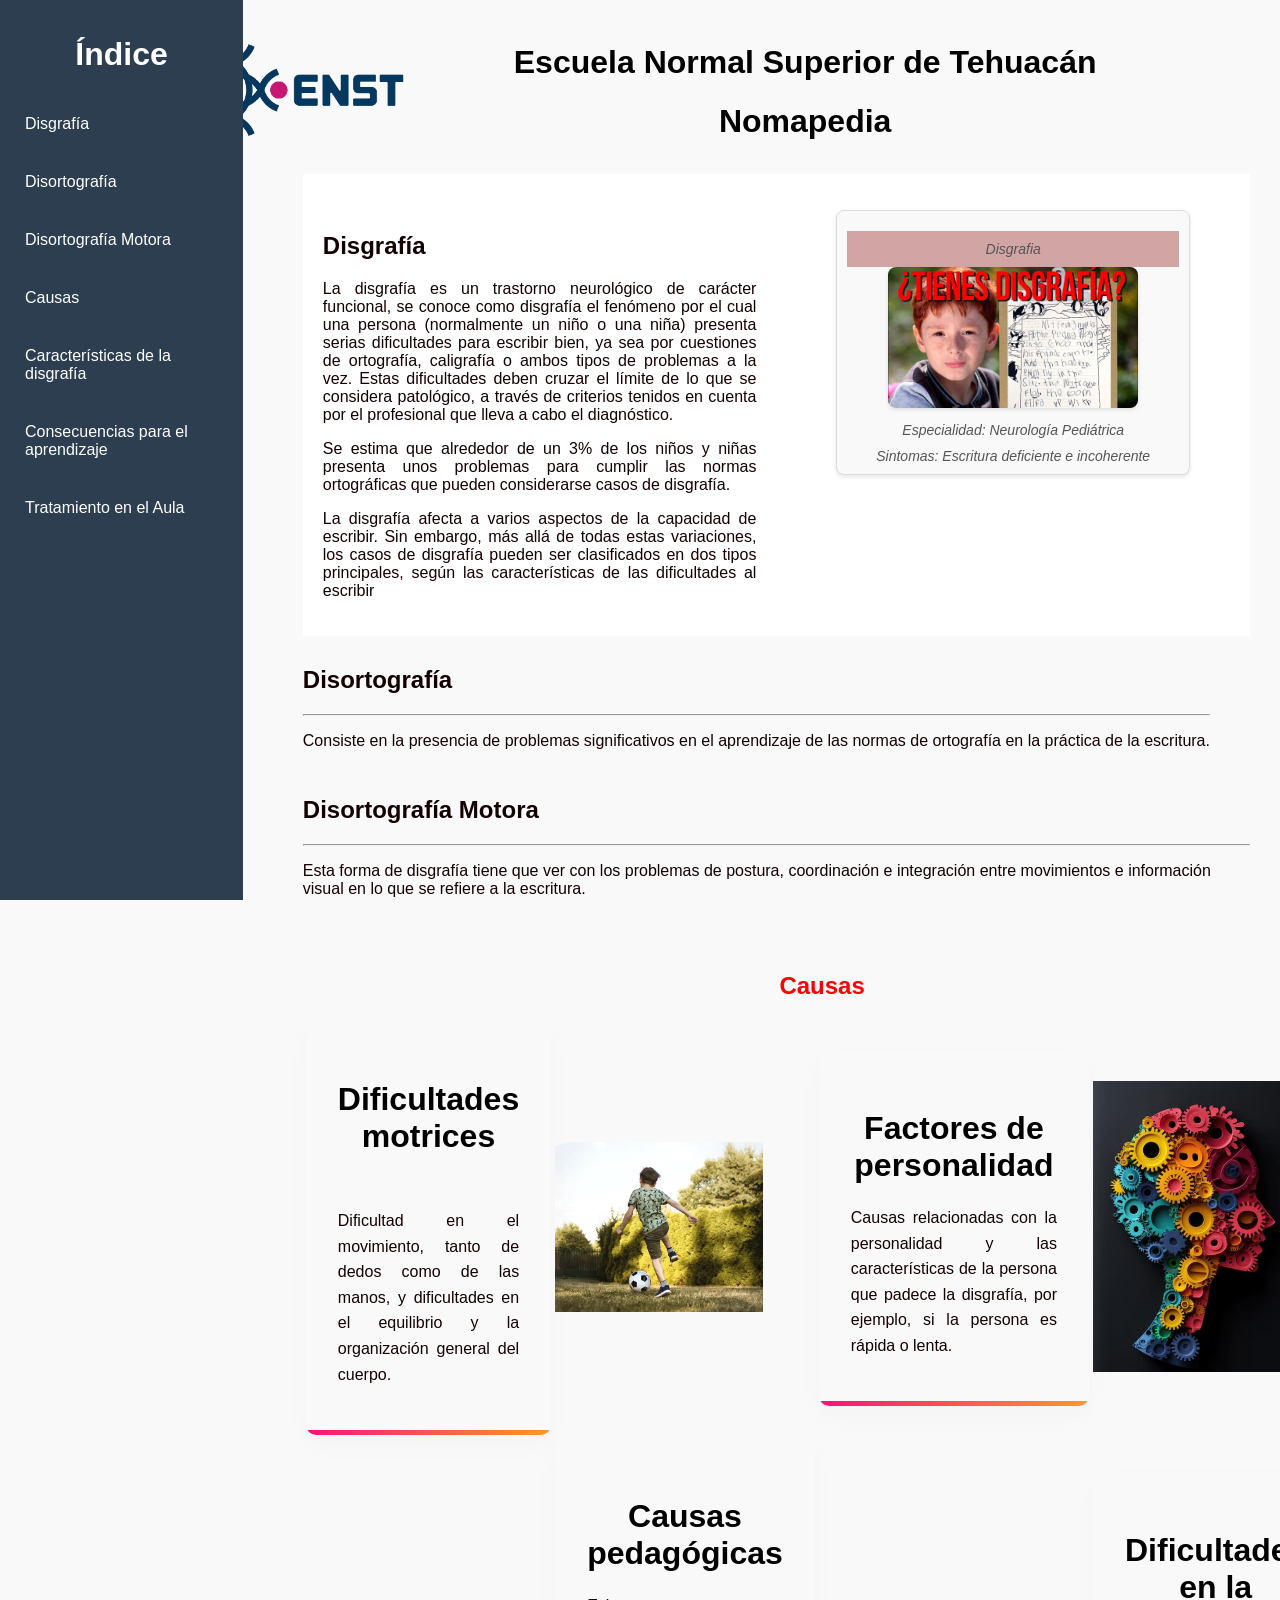
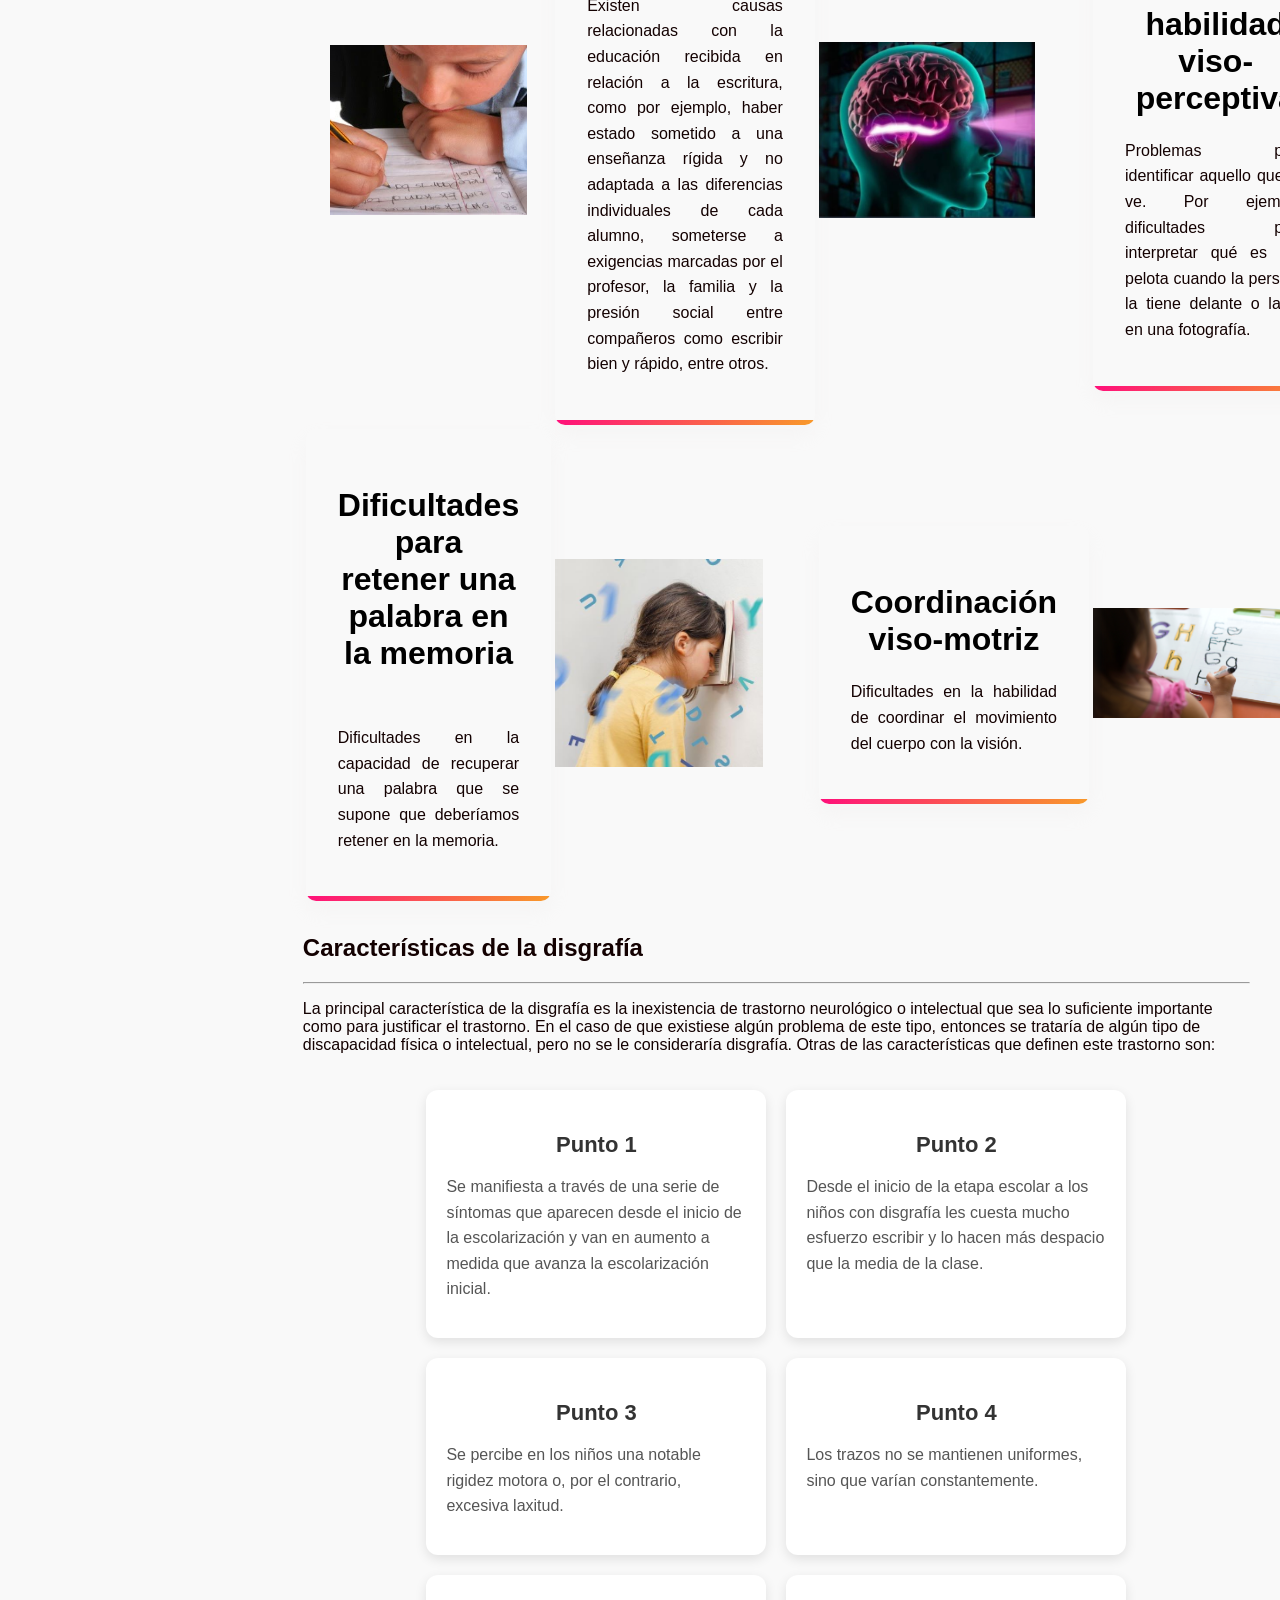
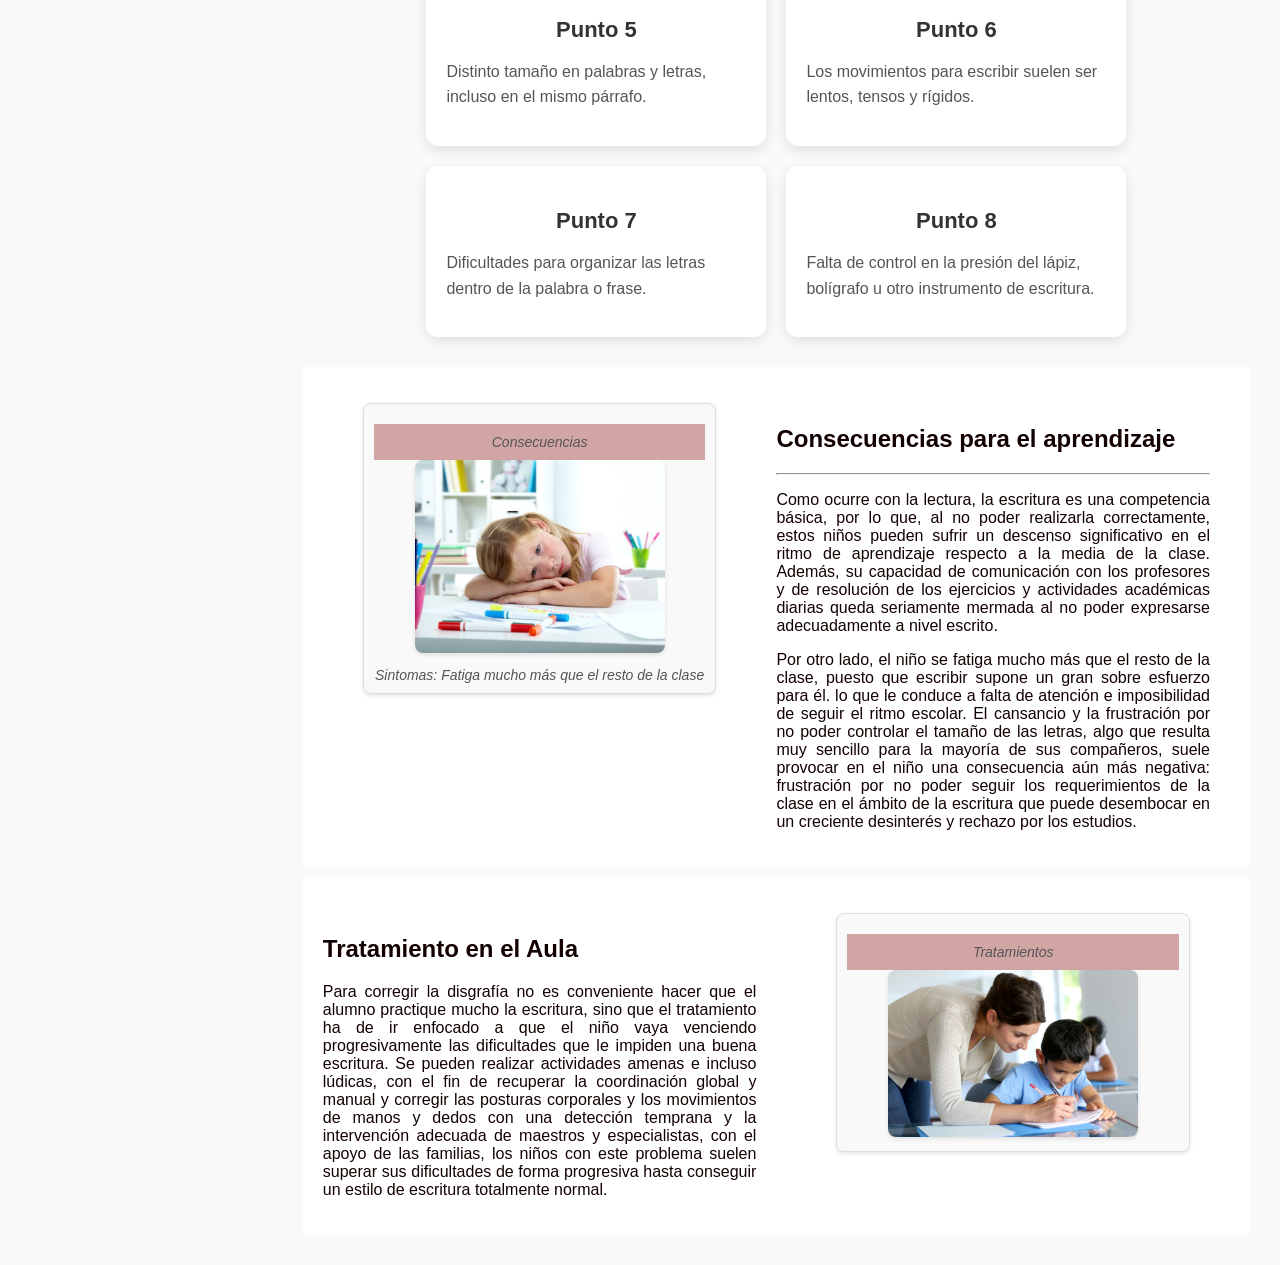
<file: index.html>
<!DOCTYPE html>
<html lang="en">

<head>
  <meta charset="UTF-8">
  <meta name="viewport" content="width=device-width, initial-scale=1.0">
  <meta http-equiv="X-UA-Compatible" content="IE=edge">
  <link href="Diseños/slider.css" rel="stylesheet">
  <link href="Diseños/Style.css" rel="stylesheet">

  <title>Nomapedia</title>
</head>

<body>
  <!-- Menú fijo -->
  <div class="menu-bar">
    <h1>Índice</h1>
    <a href="#disgrafia">Disgrafía</a>
    <a href="#disortografia">Disortografía</a>
    <a href="#disortografia-motora">Disortografía Motora</a>
    <a href="#causas">Causas</a>
    <a href="#caracteristicas">Características de la disgrafía</a>
    <a href="#consecuencias">Consecuencias para el aprendizaje</a>
    <a href="#tratamiento">Tratamiento en el Aula</a>
  </div>

  <center>
    <table width="90%">
      <tr>
        <td align="right">
          <A href="https://enst.edu.mx/"><img id="image1" src="normal.png"></A>
        </td>
        <td align="center">
          <h1 id="tec">Escuela Normal Superior de Tehuacán</h1>
          <h1 id="tec">Nomapedia</h1>

        </td>

        <td>

        </td>
      </tr>
    </table>
  </center>

  <div class="content">
    <section id="disgrafia">
      <div class="container">
        <!-- Bloque de texto -->
        <div class="text-block">
          <br>
          <h2>Disgrafía</h2>
          <p>
            La disgrafía es un trastorno neurológico de carácter funcional, se conoce como disgrafía el fenómeno por el
            cual
            una persona (normalmente un niño o una niña) presenta serias dificultades para escribir bien, ya sea por
            cuestiones de ortografía, caligrafía o ambos tipos de problemas a la vez. Estas dificultades deben cruzar el
            límite
            de lo que se considera patológico, a través de criterios tenidos en cuenta por el profesional que lleva a
            cabo
            el diagnóstico.
          </p>
          <p>
            Se estima que alrededor de un 3% de los niños y niñas presenta unos problemas para cumplir las normas
            ortográficas
            que pueden considerarse casos de disgrafía.
          </p>
          <p>
            La disgrafía afecta a varios aspectos de la capacidad de escribir. Sin embargo, más allá de todas estas
            variaciones, los casos de disgrafía pueden ser clasificados en dos tipos principales, según las
            características
            de las dificultades al escribir
          </p>
        </div>
        <!-- Imagen -->
        <div class="image-block">
          <figure>
            <figcaption class="disgrafia">Disgrafia</figcaption>
            <img id="image2" src="Disgrafia.jpg" alt="Disgrafía">
            <figcaption>Especialidad: Neurología Pediátrica</figcaption>
            <figcaption>Sintomas: Escritura deficiente e incoherente</figcaption>
          </figure>
        </div>
      </div>
    </section>

    <section id="disortografia">
      <h2>Disortografía</h2>
      <hr>
      <p>
        Consiste en la presencia de problemas significativos en el aprendizaje de las normas de ortografía en la
        práctica de la escritura.
      </p>
    </section>

    <section id="disortografia-motora">
      <h2>Disortografía Motora</h2>
      <hr>
      <p>
        Esta forma de disgrafía tiene que ver con los problemas de postura, coordinación e integración entre
        movimientos
        e
        información visual en lo que se refiere a la escritura.
      </p>
    </section>

    <br>

    <section id="causas">
      <h1 style="text-align: center; color: red;">Causas</h1>
      <table id="tabla">
        <tr>
          <td>
            <div class="card1">
              <h2 class="heading">Dificultades motrices</h2>
              </p>
              <p>
                Dificultad en el movimiento, tanto de dedos como de las manos, y dificultades en el equilibrio y la
                organización general del cuerpo.
              </p>
            </div>
          </td>

          <td>
            <img id="neuro" src="Dificultadmotriz.JPG"> </a>
          </td>

          <td>
            <div class="card1">
              <h2 class="heading">Factores de personalidad</h2>
              <p>
                Causas relacionadas con la personalidad y las características de la persona que padece la disgrafía,
                por
                ejemplo, si la persona es rápida o lenta.
              </p>
            </div>
          </td>
          <td>
            <img id="neuro" src="Factoresdepersonalidad.JPG"> </img>
          </td>
        </tr>

        <tr id="tabla">
          <th>
            <div class="">
              <div class="">
                <img id="neuro" src="CausasPedagogicas.jpg"> </img>
              </div>

            </div>
          </th>

          <td>
            <div class="card1">
              <h2 class="heading">Causas pedagógicas</h2>
              <p>
                Existen causas relacionadas con la educación recibida en relación a la escritura, como por ejemplo,
                haber estado sometido a una enseñanza rígida y no adaptada a las diferencias individuales de cada
                alumno, someterse a exigencias marcadas por el profesor, la familia y la presión social entre
                compañeros
                como escribir bien y rápido, entre otros.
              </p>
            </div>
          </td>

          <td>
            <img id="neuro" src="Viso-perspectiva.JPG"> </img>
          </td>

          <td>
            <div class="card1">
              <h2 class="heading">Dificultades en la habilidad viso-perceptiva</h2>
              <p>
                Problemas para identificar aquello que se ve. Por ejemplo, dificultades para interpretar qué es una
                pelota cuando la persona la tiene delante o la ve en una fotografía.
              </p>
            </div>
          </td>
        </tr>

        <tr id="tabla">
          <td>
            <div class="card1">
              <h2 class="heading">Dificultades para retener una palabra en la memoria </h2>
              </p>
              <p>
                Dificultades en la capacidad de recuperar una palabra que se supone que deberíamos retener en la
                memoria.
              </p>
            </div>
          </td>

          <td>
            <img id="neuro" src="Dificultades.JPG"> </img>
          </td>

          <td>
            <div class="card1">
              <h2 class="heading">Coordinación viso-motriz</h2>
              <p>
                Dificultades en la habilidad de coordinar el movimiento del cuerpo con la visión.
              </p>
            </div>
          </td>
          <td>
            <img id="neuro" src="coordinacion.jpg"> </img>
          </td>
        </tr>
      </table>
    </section>

    <section id="caracteristicas">
      <h2>Características de la disgrafía</h2>
      <hr>
      <p>
        La principal característica de la disgrafía es la inexistencia de trastorno neurológico o intelectual que sea lo
        suficiente importante como para justificar el trastorno. En el caso de que existiese algún problema de este
        tipo,
        entonces se trataría de algún tipo de discapacidad física o intelectual, pero no se le consideraría disgrafía.
        Otras de las características que definen este trastorno son:
      </p>

      <!-- Contenedor de cartas -->
      <div class="cards-container">
        <div class="card">
          <h3 style="text-align: center;">Punto 1</h3>
          <p>Se manifiesta a través de una serie de síntomas que aparecen desde el inicio de la escolarización y van
            en aumento a medida que avanza la escolarización inicial.</p>
        </div>
        <div class="card">
          <h3 style="text-align: center;">Punto 2</h3>
          <p>Desde el inicio de la etapa escolar a los niños con disgrafía les cuesta mucho esfuerzo escribir y lo
            hacen más despacio que la media de la clase.</p>
        </div>
        <div class="card">
          <h3 style="text-align: center;">Punto 3</h3>
          <p>Se percibe en los niños una notable rigidez motora o, por el contrario, excesiva laxitud.</p>
        </div>
        <div class="card">
          <h3 style="text-align: center;">Punto 4</h3>
          <p>Los trazos no se mantienen uniformes, sino que varían constantemente.</p>
        </div>
        <div class="card">
          <h3 style="text-align: center;">Punto 5</h3>
          <p>Distinto tamaño en palabras y letras, incluso en el mismo párrafo.</p>
        </div>
        <div class="card">
          <h3 style="text-align: center;">Punto 6</h3>
          <p>Los movimientos para escribir suelen ser lentos, tensos y rígidos.</p>
        </div>
        <div class="card">
          <h3 style="text-align: center;">Punto 7</h3>
          <p>Dificultades para organizar las letras dentro de la palabra o frase.</p>
        </div>
        <div class="card">
          <h3 style="text-align: center;">Punto 8</h3>
          <p>Falta de control en la presión del lápiz, bolígrafo u otro instrumento de escritura.</p>
        </div>
      </div>
    </section>

    <section id="consecuencias">
      <div class="container">
        <!-- Imagen -->
        <div class="image-block">
          <figure>
            <figcaption class="disgrafia">Consecuencias</figcaption>
            <img id="image2" src="Consecuencias.JPG" alt="Disgrafía">

            <figcaption>Sintomas: Fatiga mucho más que el resto de la clase</figcaption>
          </figure>
        </div>
        <!-- Bloque de texto -->
        <div class="text-block">
          <br>
          <h2>Consecuencias para el aprendizaje</h2>
          <hr>
          <p>
            Como ocurre con la lectura, la escritura es una competencia básica, por lo que, al no poder realizarla
            correctamente, estos niños pueden sufrir un descenso significativo en el ritmo de aprendizaje respecto a la
            media de la clase. Además, su capacidad de comunicación con los profesores y de resolución de los ejercicios
            y
            actividades académicas diarias queda seriamente mermada al no poder expresarse adecuadamente a nivel
            escrito.
          </p>
          <p>
            Por otro lado, el niño se fatiga mucho más que el resto de la clase, puesto que escribir supone un gran
            sobre
            esfuerzo para él. lo que le conduce a falta de atención e imposibilidad de seguir el ritmo escolar. El
            cansancio
            y la frustración por no poder controlar el tamaño de las letras, algo que resulta muy sencillo para la
            mayoría
            de sus compañeros, suele provocar en el niño una consecuencia aún más negativa: frustración por no poder
            seguir
            los requerimientos de la clase en el ámbito de la escritura que puede desembocar en un creciente desinterés
            y
            rechazo por los estudios.
          </p>
        </div>
      </div>
    </section>

    <section id="tratamiento">
      <div class="container">
        <!-- Bloque de texto -->
        <div class="text-block">
          <br>
          <h2>Tratamiento en el Aula</h2>
          <p>
            Para corregir la disgrafía no es conveniente hacer que el alumno practique mucho la escritura, sino que el
            tratamiento ha de ir enfocado a que el niño vaya venciendo progresivamente las dificultades que le impiden
            una buena escritura. Se pueden realizar actividades amenas e incluso lúdicas, con el fin de recuperar la
            coordinación global y manual y corregir las posturas corporales y los movimientos de manos y dedos con una
            detección temprana y la intervención adecuada de maestros y especialistas, con el apoyo de las familias, los
            niños con este problema suelen superar sus dificultades de forma progresiva hasta conseguir un estilo de
            escritura totalmente normal.
          </p>
        </div>
        <!-- Imagen -->
        <div class="image-block">
          <figure>
            <figcaption class="disgrafia">Tratamientos</figcaption>
            <img id="image2" src="Tratamiento.jpg" alt="Disgrafía">
          </figure>
        </div>
      </div>
    </section>
</body>

</html>
</file>
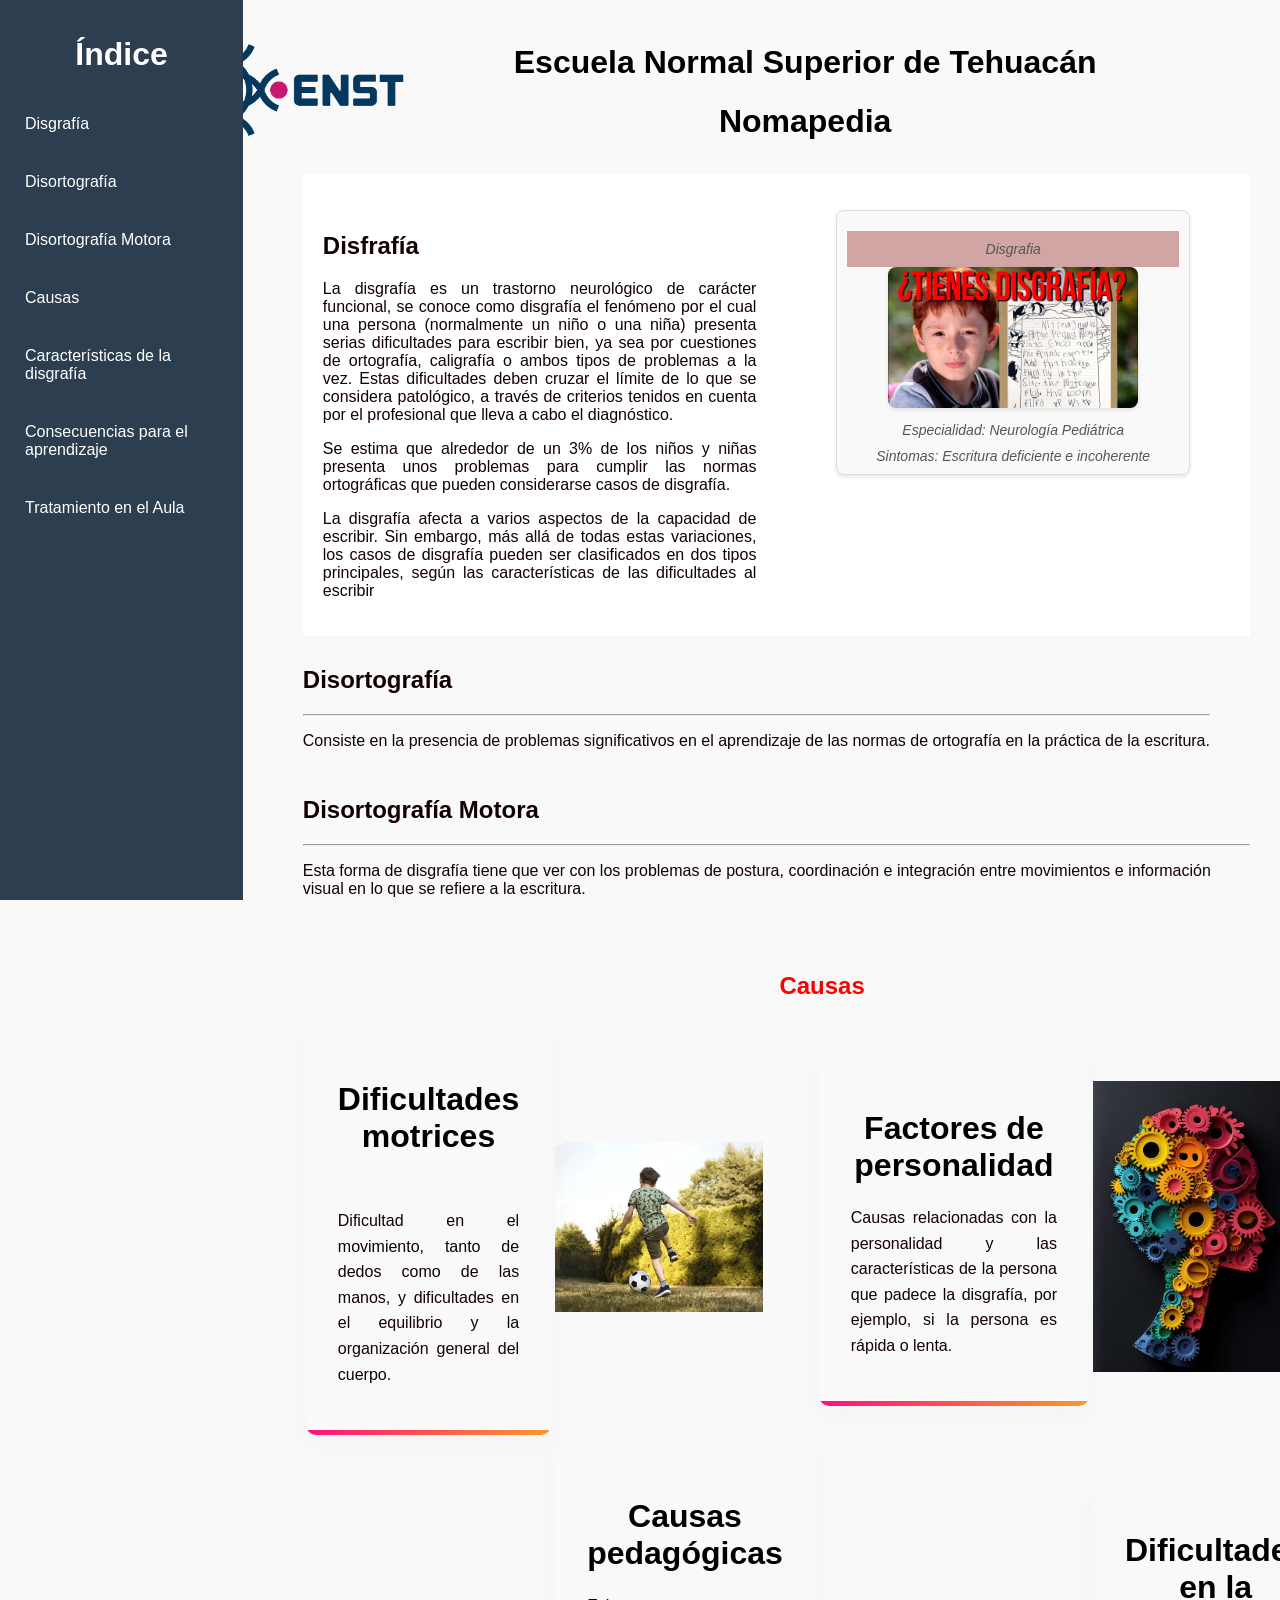
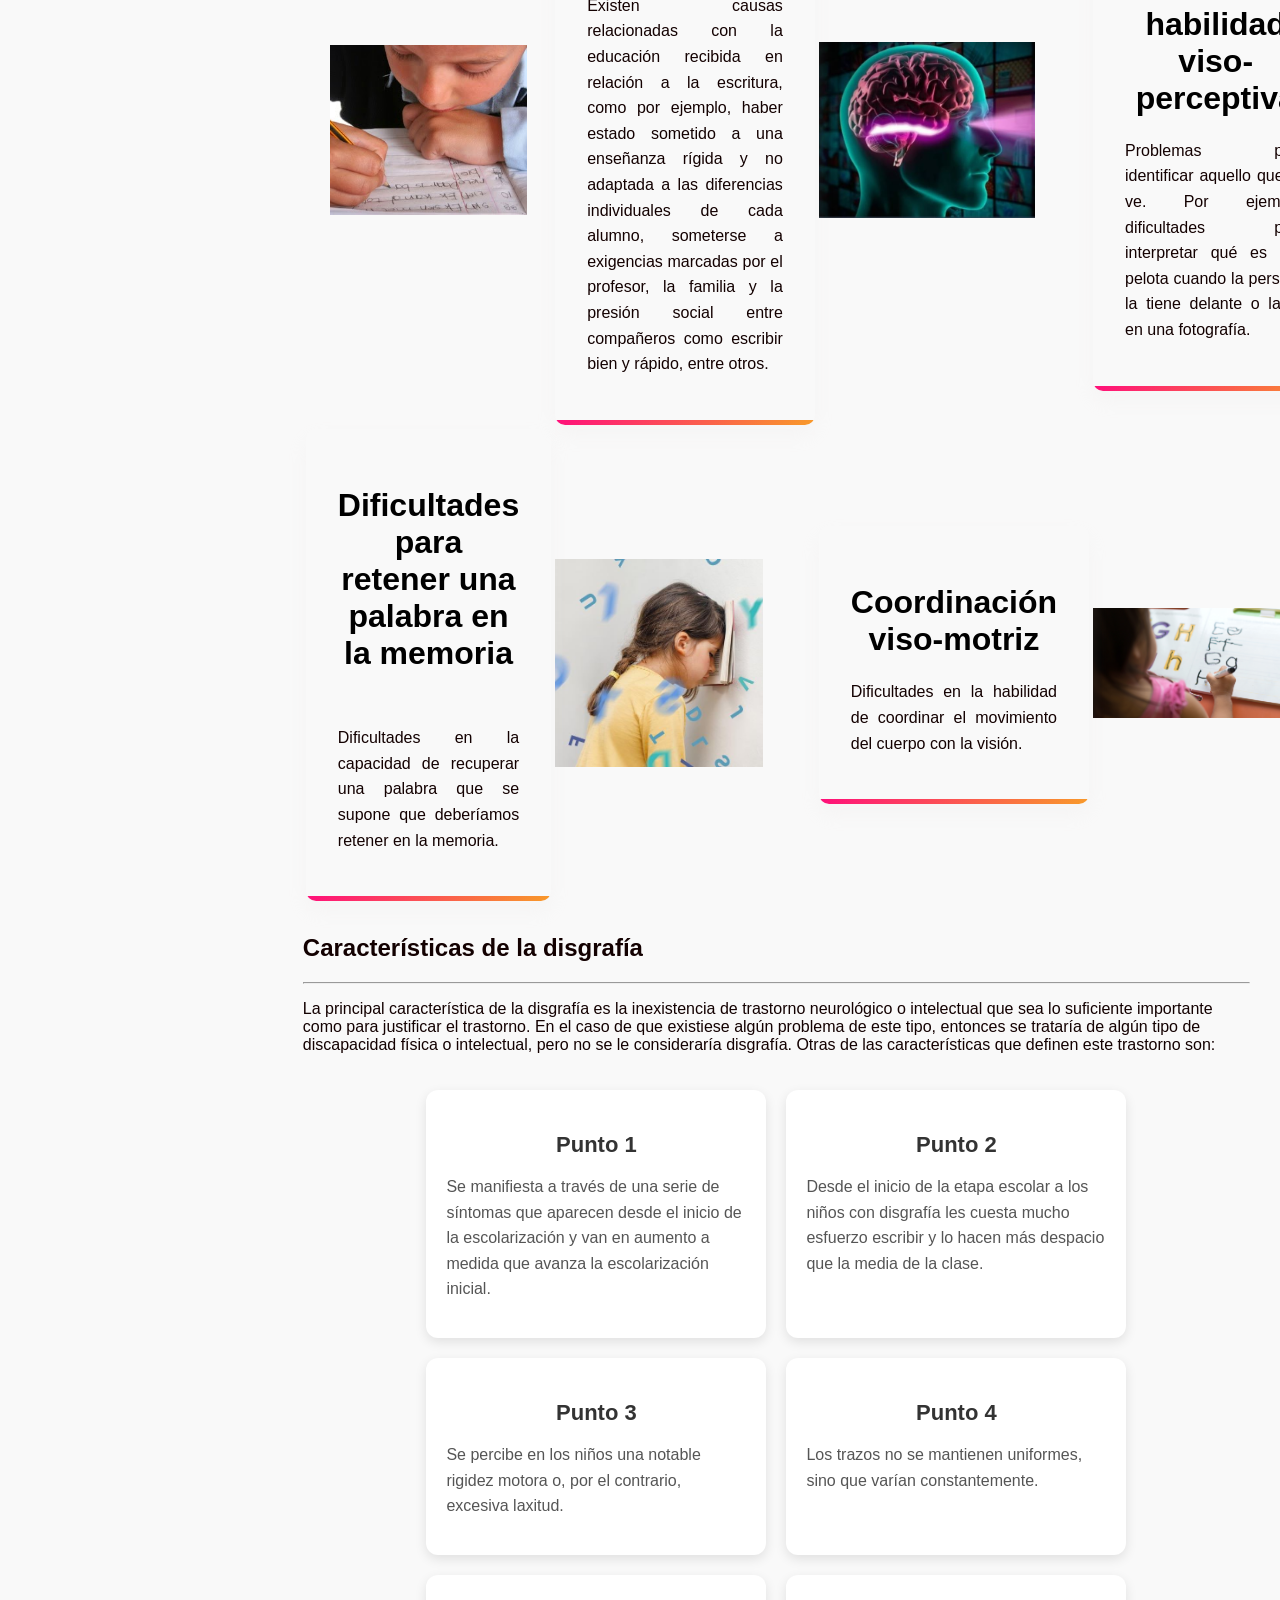
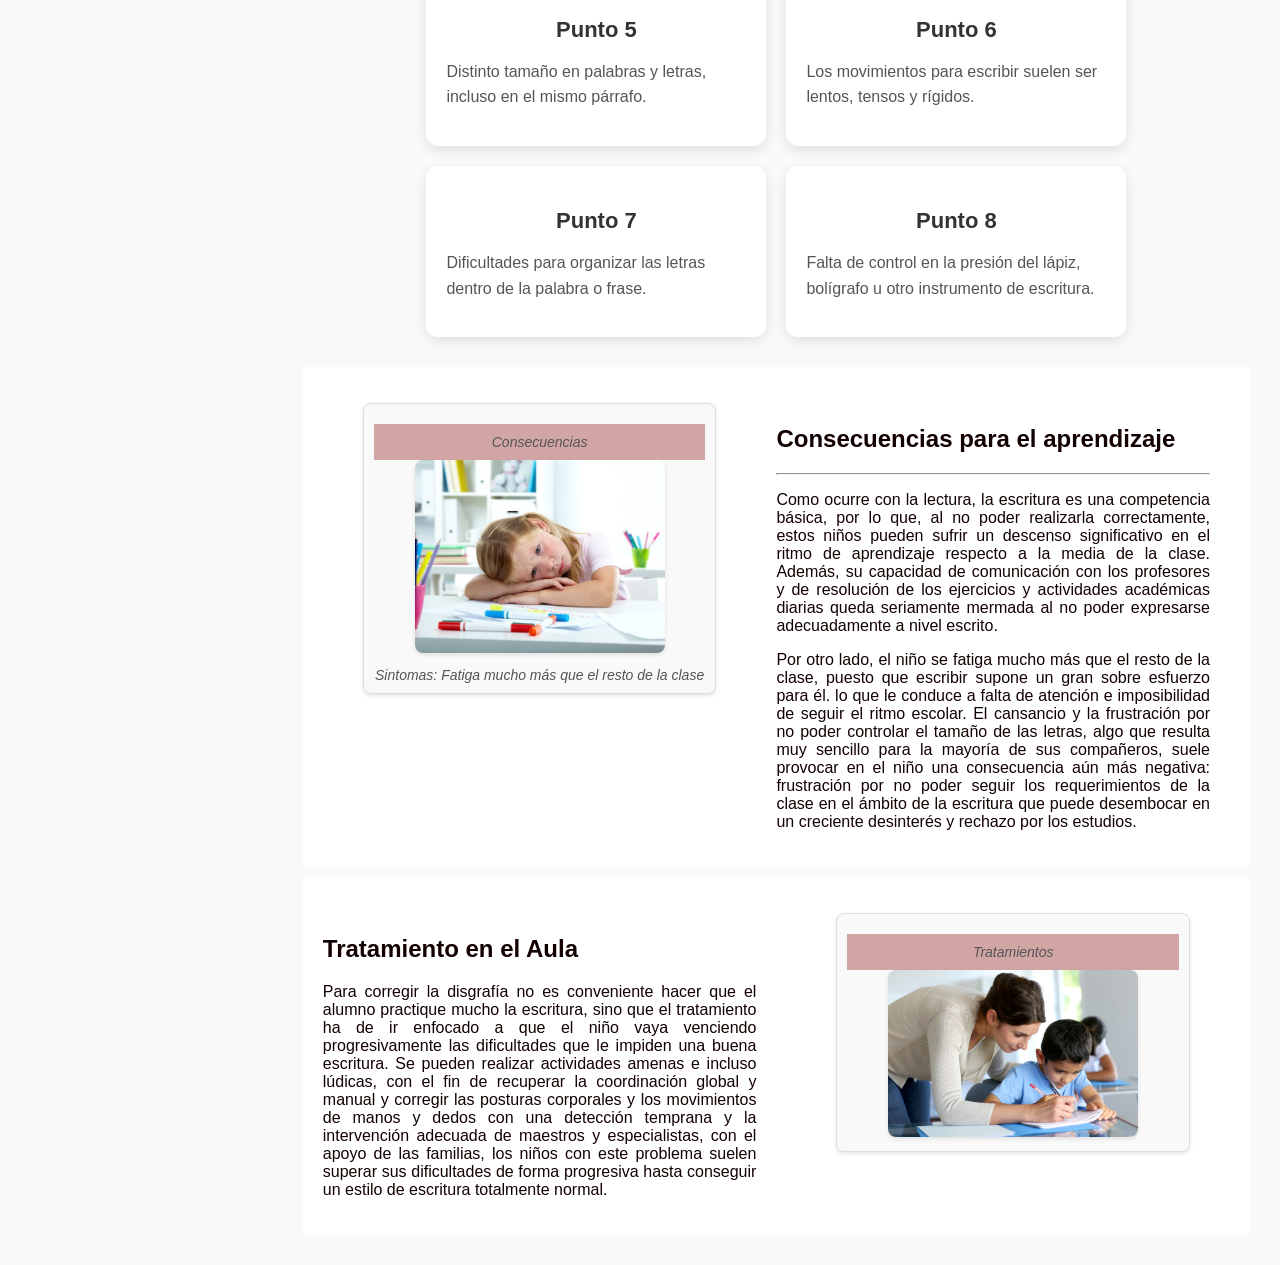
<file: conocenos.html>
<!DOCTYPE html>
<html lang="en">

<head>
  <meta charset="UTF-8">
  <meta name="viewport" content="width=device-width, initial-scale=1.0">
  <meta http-equiv="X-UA-Compatible" content="IE=edge">
  <link href="Diseños/slider.css" rel="stylesheet">
  <link href="Diseños/Style.css" rel="stylesheet">

  <title>Nomapedia</title>
</head>

<body>
  <!-- Menú fijo -->
  <div class="menu-bar">
    <h1>Índice</h1>
    <a href="#disgrafia">Disgrafía</a>
    <a href="#disortografia">Disortografía</a>
    <a href="#disortografia-motora">Disortografía Motora</a>
    <a href="#causas">Causas</a>
    <a href="#caracteristicas">Características de la disgrafía</a>
    <a href="#consecuencias">Consecuencias para el aprendizaje</a>
    <a href="#tratamiento">Tratamiento en el Aula</a>
  </div>

  <center>
    <table width="90%">
      <tr>
        <td align="right">
          <A href="https://enst.edu.mx/"><img id="image1" src="/Imagenes/normal.png"></A>
        </td>
        <td align="center">
          <h1 id="tec">Escuela Normal Superior de Tehuacán</h1>
          <h1 id="tec">Nomapedia</h1>

        </td>

        <td>

        </td>
      </tr>
    </table>
  </center>

  <div class="content">
    <section id="disgrafia">
      <div class="container">
        <!-- Bloque de texto -->
        <div class="text-block">
          <br>
          <h2>Disfrafía</h2>
          <p>
            La disgrafía es un trastorno neurológico de carácter funcional, se conoce como disgrafía el fenómeno por el
            cual
            una persona (normalmente un niño o una niña) presenta serias dificultades para escribir bien, ya sea por
            cuestiones de ortografía, caligrafía o ambos tipos de problemas a la vez. Estas dificultades deben cruzar el
            límite
            de lo que se considera patológico, a través de criterios tenidos en cuenta por el profesional que lleva a
            cabo
            el diagnóstico.
          </p>
          <p>
            Se estima que alrededor de un 3% de los niños y niñas presenta unos problemas para cumplir las normas
            ortográficas
            que pueden considerarse casos de disgrafía.
          </p>
          <p>
            La disgrafía afecta a varios aspectos de la capacidad de escribir. Sin embargo, más allá de todas estas
            variaciones, los casos de disgrafía pueden ser clasificados en dos tipos principales, según las
            características
            de las dificultades al escribir
          </p>
        </div>
        <!-- Imagen -->
        <div class="image-block">
          <figure>
            <figcaption class="disgrafia">Disgrafia</figcaption>
            <img id="image2" src="/Imagenes/Disgrafia.jpg" alt="Disgrafía">
            <figcaption>Especialidad: Neurología Pediátrica</figcaption>
            <figcaption>Sintomas: Escritura deficiente e incoherente</figcaption>
          </figure>
        </div>
      </div>
    </section>

    <section id="disortografia">
      <h2>Disortografía</h2>
      <hr>
      <p>
        Consiste en la presencia de problemas significativos en el aprendizaje de las normas de ortografía en la
        práctica de la escritura.
      </p>
    </section>

    <section id="disortografia-motora">
      <h2>Disortografía Motora</h2>
      <hr>
      <p>
        Esta forma de disgrafía tiene que ver con los problemas de postura, coordinación e integración entre
        movimientos
        e
        información visual en lo que se refiere a la escritura.
      </p>
    </section>

    <br>

    <section id="causas">
      <h1 style="text-align: center; color: red;">Causas</h1>
      <table id="tabla">
        <tr>
          <td>
            <div class="card1">
              <h2 class="heading">Dificultades motrices</h2>
              </p>
              <p>
                Dificultad en el movimiento, tanto de dedos como de las manos, y dificultades en el equilibrio y la
                organización general del cuerpo.
              </p>
            </div>
          </td>

          <td>
            <img id="neuro" src="/Imagenes/Dificultadmotriz.JPG"> </a>
          </td>

          <td>
            <div class="card1">
              <h2 class="heading">Factores de personalidad</h2>
              <p>
                Causas relacionadas con la personalidad y las características de la persona que padece la disgrafía,
                por
                ejemplo, si la persona es rápida o lenta.
              </p>
            </div>
          </td>
          <td>
            <img id="neuro" src="/Imagenes/Factoresdepersonalidad.JPG"> </img>
          </td>
        </tr>

        <tr id="tabla">
          <th>
            <div class="">
              <div class="">
                <img id="neuro" src="/Imagenes/CausasPedagogicas.jpg"> </img>
              </div>

            </div>
          </th>

          <td>
            <div class="card1">
              <h2 class="heading">Causas pedagógicas</h2>
              <p>
                Existen causas relacionadas con la educación recibida en relación a la escritura, como por ejemplo,
                haber estado sometido a una enseñanza rígida y no adaptada a las diferencias individuales de cada
                alumno, someterse a exigencias marcadas por el profesor, la familia y la presión social entre
                compañeros
                como escribir bien y rápido, entre otros.
              </p>
            </div>
          </td>

          <td>
            <img id="neuro" src="/Imagenes/Viso-perspectiva.JPG"> </img>
          </td>

          <td>
            <div class="card1">
              <h2 class="heading">Dificultades en la habilidad viso-perceptiva</h2>
              <p>
                Problemas para identificar aquello que se ve. Por ejemplo, dificultades para interpretar qué es una
                pelota cuando la persona la tiene delante o la ve en una fotografía.
              </p>
            </div>
          </td>
        </tr>

        <tr id="tabla">
          <td>
            <div class="card1">
              <h2 class="heading">Dificultades para retener una palabra en la memoria </h2>
              </p>
              <p>
                Dificultades en la capacidad de recuperar una palabra que se supone que deberíamos retener en la
                memoria.
              </p>
            </div>
          </td>

          <td>
            <img id="neuro" src="/Imagenes/Dificultades.JPG"> </img>
          </td>

          <td>
            <div class="card1">
              <h2 class="heading">Coordinación viso-motriz</h2>
              <p>
                Dificultades en la habilidad de coordinar el movimiento del cuerpo con la visión.
              </p>
            </div>
          </td>
          <td>
            <img id="neuro" src="/Imagenes/coordinacion.jpg"> </img>
          </td>
        </tr>
      </table>
    </section>

    <section id="caracteristicas">
      <h2>Características de la disgrafía</h2>
      <hr>
      <p>
        La principal característica de la disgrafía es la inexistencia de trastorno neurológico o intelectual que sea lo
        suficiente importante como para justificar el trastorno. En el caso de que existiese algún problema de este
        tipo,
        entonces se trataría de algún tipo de discapacidad física o intelectual, pero no se le consideraría disgrafía.
        Otras de las características que definen este trastorno son:
      </p>

      <!-- Contenedor de cartas -->
      <div class="cards-container">
        <div class="card">
          <h3 style="text-align: center;">Punto 1</h3>
          <p>Se manifiesta a través de una serie de síntomas que aparecen desde el inicio de la escolarización y van
            en aumento a medida que avanza la escolarización inicial.</p>
        </div>
        <div class="card">
          <h3 style="text-align: center;">Punto 2</h3>
          <p>Desde el inicio de la etapa escolar a los niños con disgrafía les cuesta mucho esfuerzo escribir y lo
            hacen más despacio que la media de la clase.</p>
        </div>
        <div class="card">
          <h3 style="text-align: center;">Punto 3</h3>
          <p>Se percibe en los niños una notable rigidez motora o, por el contrario, excesiva laxitud.</p>
        </div>
        <div class="card">
          <h3 style="text-align: center;">Punto 4</h3>
          <p>Los trazos no se mantienen uniformes, sino que varían constantemente.</p>
        </div>
        <div class="card">
          <h3 style="text-align: center;">Punto 5</h3>
          <p>Distinto tamaño en palabras y letras, incluso en el mismo párrafo.</p>
        </div>
        <div class="card">
          <h3 style="text-align: center;">Punto 6</h3>
          <p>Los movimientos para escribir suelen ser lentos, tensos y rígidos.</p>
        </div>
        <div class="card">
          <h3 style="text-align: center;">Punto 7</h3>
          <p>Dificultades para organizar las letras dentro de la palabra o frase.</p>
        </div>
        <div class="card">
          <h3 style="text-align: center;">Punto 8</h3>
          <p>Falta de control en la presión del lápiz, bolígrafo u otro instrumento de escritura.</p>
        </div>
      </div>
    </section>

    <section id="consecuencias">
      <div class="container">
        <!-- Imagen -->
        <div class="image-block">
          <figure>
            <figcaption class="disgrafia">Consecuencias</figcaption>
            <img id="image2" src="/Imagenes/Consecuencias.JPG" alt="Disgrafía">

            <figcaption>Sintomas: Fatiga mucho más que el resto de la clase</figcaption>
          </figure>
        </div>
        <!-- Bloque de texto -->
        <div class="text-block">
          <br>
          <h2>Consecuencias para el aprendizaje</h2>
          <hr>
          <p>
            Como ocurre con la lectura, la escritura es una competencia básica, por lo que, al no poder realizarla
            correctamente, estos niños pueden sufrir un descenso significativo en el ritmo de aprendizaje respecto a la
            media de la clase. Además, su capacidad de comunicación con los profesores y de resolución de los ejercicios
            y
            actividades académicas diarias queda seriamente mermada al no poder expresarse adecuadamente a nivel
            escrito.
          </p>
          <p>
            Por otro lado, el niño se fatiga mucho más que el resto de la clase, puesto que escribir supone un gran
            sobre
            esfuerzo para él. lo que le conduce a falta de atención e imposibilidad de seguir el ritmo escolar. El
            cansancio
            y la frustración por no poder controlar el tamaño de las letras, algo que resulta muy sencillo para la
            mayoría
            de sus compañeros, suele provocar en el niño una consecuencia aún más negativa: frustración por no poder
            seguir
            los requerimientos de la clase en el ámbito de la escritura que puede desembocar en un creciente desinterés
            y
            rechazo por los estudios.
          </p>
        </div>
      </div>
    </section>

    <section id="tratamiento">
      <div class="container">
        <!-- Bloque de texto -->
        <div class="text-block">
          <br>
          <h2>Tratamiento en el Aula</h2>
          <p>
            Para corregir la disgrafía no es conveniente hacer que el alumno practique mucho la escritura, sino que el
            tratamiento ha de ir enfocado a que el niño vaya venciendo progresivamente las dificultades que le impiden
            una buena escritura. Se pueden realizar actividades amenas e incluso lúdicas, con el fin de recuperar la
            coordinación global y manual y corregir las posturas corporales y los movimientos de manos y dedos con una
            detección temprana y la intervención adecuada de maestros y especialistas, con el apoyo de las familias, los
            niños con este problema suelen superar sus dificultades de forma progresiva hasta conseguir un estilo de
            escritura totalmente normal.
          </p>
        </div>
        <!-- Imagen -->
        <div class="image-block">
          <figure>
            <figcaption class="disgrafia">Tratamientos</figcaption>
            <img id="image2" src="/Imagenes/Tratamiento.jpg" alt="Disgrafía">
          </figure>
        </div>
      </div>
    </section>
</body>

</html>
</file>
<file: Diseños/slider.css>
body {
    font-family: Arial, sans-serif;
    margin: 0;
    padding: 0;
    background-color: #f4f4f4;
}

.menu-bar {
    display: flex;
    position: fixed;
    flex-direction: column;
    top: 0;
    left: 0;
    width: 19%;
    height: 100%;
    background-color: #2c3e50;
    color: white;
    padding: 15px;
    box-sizing: border-box;
}

.menu-bar h1 {
    text-align: center;
}

.menu-bar a {
    display: block;
    color: white;
    text-decoration: none;
    margin: 10px 0;
    padding: 10px;
    border-radius: 5px;
    transition: background-color 0.3s;
}

.menu-bar a:hover {
    background-color: #34495e;
}

.content {
    margin-left: 22%;
    padding: 20px;
}

.container {
    display: flex;
    justify-content: space-between;
    flex-wrap: wrap;
    gap: 20px;
}

.text-block,
.image-block {
    flex: 1 1 calc(50% - 20px);
}

.text-block p {
    text-align: justify;
}



#image {
    width: 100px;
}

#image1 {
    width: 250px;
}

#image2 {
    width: 250px;
}

#neuro {
    max-width: 80%;
}



.cards-container {
    display: flex;
    flex-wrap: wrap;
    justify-content: center;
    gap: 20px;
    padding: 20px;
}

.card {
    width: 300px;
    padding: 20px;
    background-color: #ffffff;
    border-radius: 12px;
    box-shadow: 0 4px 12px rgba(0, 0, 0, 0.1);
    transition: transform 0.3s ease, background 0.3s ease;
    cursor: pointer;
    animation: bounceIn 1s ease forwards;
}

.card:hover {
    transform: scale(1.1) rotate(-2deg);
    background: linear-gradient(135deg, #ff9a9e, #fad0c4, #fad0c4);
}

.card h3 {
    font-size: 22px;
    color: #333;
    margin-bottom: 10px;
}

.card p {
    font-size: 16px;
    color: #555;
    line-height: 1.6;
}

/* Animaciones */
@keyframes bounceIn {
    from {
        opacity: 0;
        transform: translateY(50px);
    }

    50% {
        transform: translateY(-10px);
    }

    to {
        opacity: 1;
        transform: translateY(0);
    }
}

@keyframes fadeInDown {
    from {
        opacity: 0;
        transform: translateY(-30px);
    }

    to {
        opacity: 1;
        transform: translateY(0);
    }
}

.card:nth-child(1) {
    animation-delay: 1.0s;
}

.card:nth-child(2) {
    animation-delay: 2.0s;
}

.card:nth-child(3) {
    animation-delay: 3.0s;
}

.card:nth-child(4) {
    animation-delay: 4.0s;
}

.card:nth-child(5) {
    animation-delay: 5.0s;
}

.card:nth-child(6) {
    animation-delay: 6.0s;
}

.card:nth-child(7) {
    animation-delay: 7.0s;
}

.card:nth-child(8) {
    animation-delay: 8.0s;
}

.card1 {
    position: relative;
    display: flex;
    flex-direction: column;
    align-items: center;
    justify-content: flex-start;
    width: auto;
    box-shadow: 0 10px 20px rgba(235, 232, 232, 0.2);
    padding: 32px;
    overflow: hidden;
    border-radius: 10px;
    transition: all 0.5s cubic-bezier(0.23, 1, 0.320, 1);
}

.card1 .heading {
    text-align: center;
    font-weight: 100;
    font-size: 1.5rem;
    /* Ajusta el tamaño según sea necesario */
    margin-bottom: 5px;
}

.card1 p {
    text-align: justify;
    /* Justifica el texto */
    line-height: 1.6;
    /* Mejora la legibilidad */
    color: #130101;
}

.card1 h2 {
    margin-bottom: 0px;
    /* Espacio entre el título y el texto */
    font-weight: 100;
    font-size: 5px;
    /* Tamaño del título */
    text-align: center;
    /* Centra el texto del título */
    color: #000000;
    /* Color del título */
}

.content {
    display: flex;
    flex-wrap: wrap;
    justify-content: auto;
    gap: 10px;
    padding: 10px;
    color: #130101;
    transition: all 0.5s cubic-bezier(0.23, 1, 0.320, 1);
}

.content .heading {
    font-weight: 700;
    font-size: 32px;
}

.content .para {
    line-height: 1.5;
}

.content .tipo {
    text-align: start;
    line-height: 1.5;
    display: flex;
}

.card1::before {
    content: "";
    position: absolute;
    left: 0;
    bottom: 0;
    width: 100%;
    height: 5px;
    background: linear-gradient(-45deg, #f89b29 0%, #ff0f7b 100%);
    z-index: -1;
    transition: all 0.5s cubic-bezier(0.23, 1, 0.320, 1);
}

.card1:hover::before {
    height: 90%;
}
</file>
<file: Diseños/Style.css>
body {
    font-family: Arial, sans-serif;
    background-color: #f9f9f9;
    margin: 0;
    padding: 20px;
}

.disgrafia {
    font-family: Arial;
    background-color: #86000056;
    padding: 10px;
    font-size: 10px;
    color: aqua;
}

/* Contenedor principal */
.container {
    display: flex;
    justify-content: space-between;
    align-items: flex-start;
    background-color: #ffffff;
    padding: 20px;
}

/* Bloque de texto */
.text-block {
    width: 65%;
    padding-right: 20px;
}

/* Bloque de imagen */
.image-block {
    width: 30%;
}

.image-block img {
    max-width: 100%;
    border-radius: 8px;
    box-shadow: 0 2px 4px rgba(0, 0, 0, 0.1);
}

/* Estilo para el bloque de la imagen */
.image-block figure {
    border: 1px solid #ddd;
    padding: 10px;
    border-radius: 8px;
    background-color: #f9f9f9;
    text-align: center;
    box-shadow: 0 2px 4px rgba(0, 0, 0, 0.1);
}

/* Imagen dentro del figure */
.image-block figure img {
    max-width: 100%;
    border-radius: 8px;
}

/* Texto debajo de la imagen */
.image-block figure figcaption {
    font-size: 14px;
    color: #555;
    margin-top: 10px;
    font-style: italic;
}

/* Estilo para el bloque de sección */
.section-block {
    margin-top: 30px;
    padding: 10px;
    background-color: #f9f9f9;

}

/* Título */
.section-block h2 {
    font-size: 24px;
    margin-bottom: 10px;
    color: #333;
}

/* Línea debajo del título */
.section-block hr {
    border: none;
    border-top: 2px solid #ddd;
    margin-bottom: 15px;
}

/* Párrafo de texto */
.section-block p {
    font-size: 16px;
    line-height: 1.6;
    color: #555;
}
</file>
